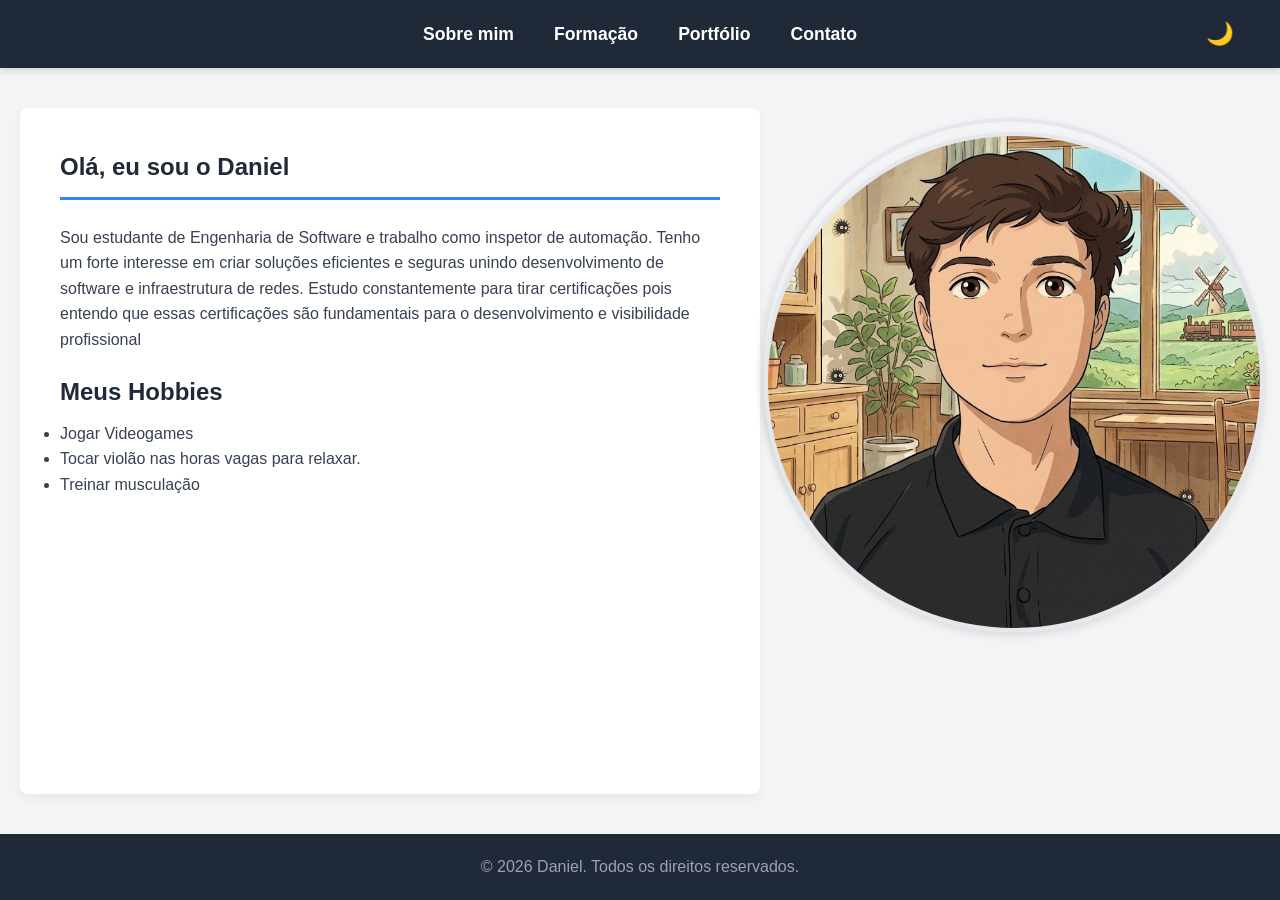
<file: index.html>
<!DOCTYPE html>
<html lang="pt-br">
<head>
    <meta charset="UTF-8">
    <meta name="viewport" content="width=device-width, initial-scale=1.0">
    <title>Sobre Mim | Daniel</title>
    <link rel="stylesheet" href="style.css">
</head>
<body>

    <header>
       <nav>
            <button class="menu-toggle" id="menuToggle" aria-label="Abrir menu">&#9776;</button>
            
            <ul id="menuPrincipal">
                <li><a href="index.html">Sobre mim</a></li>
                <li><a href="formacao.html">Formação</a></li>
                <li><a href="portfolio.html">Portfólio</a></li>
                <li><a href="contato.html">Contato</a></li>
            </ul>

            <button id="btnTema" class="btn-tema" title="Alternar tema claro/escuro">🌙</button>
        </nav>
    </header>

    <main>
        <section class="conteudo-principal"> <!--Referencia "class" para o CSS -->
            <h1>Olá, eu sou o Daniel</h1>
            <p>Sou estudante de Engenharia de Software e trabalho como inspetor de automação. Tenho um forte interesse em criar soluções eficientes e seguras unindo desenvolvimento de software e infraestrutura de redes. Estudo constantemente para tirar certificações pois entendo que essas certificações são fundamentais para o desenvolvimento e visibilidade profissional</p>
            
            <h2>Meus Hobbies</h2>
            <ul>
                <li>Jogar Videogames</li>
                <li>Tocar violão nas horas vagas para relaxar.</li>
                <li>Treinar musculação</li>
            </ul>
        </section>

        <section class="foto">
            <img src="img.jpeg" alt="Daniel, estudante da Uninter" class="foto">
        </section>
    </main>

    <footer>
        <p>&copy; 2026 Daniel. Todos os direitos reservados.</p>
    </footer>

</body>
</html>

<script src="script.js"></script>
</file>
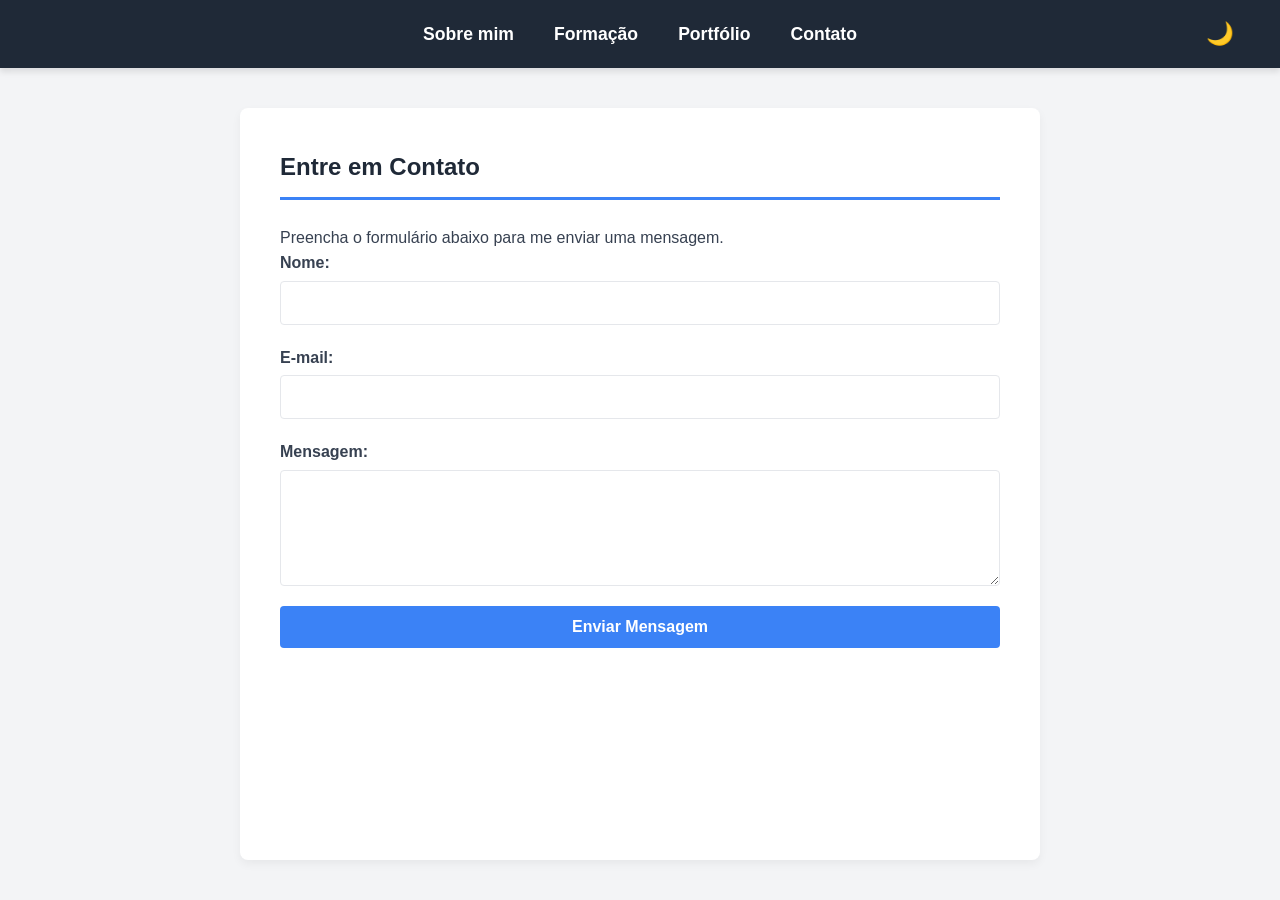
<file: contato.html>
<!DOCTYPE html>
<html lang="pt-br">
<head>
    <meta charset="UTF-8">
    <meta name="viewport" content="width=device-width, initial-scale=1.0">
    <title>Contato | Daniel</title>
    <link rel="stylesheet" href="style.css">
</head>
<body>

    <header>
        <nav>
            <button class="menu-toggle" id="menuToggle" aria-label="Abrir menu">&#9776;</button>
            
            <ul id="menuPrincipal">
                <li><a href="index.html">Sobre mim</a></li>
                <li><a href="formacao.html">Formação</a></li>
                <li><a href="portfolio.html">Portfólio</a></li>
                <li><a href="contato.html">Contato</a></li>
            </ul>

            <button id="btnTema" class="btn-tema" title="Alternar tema claro/escuro">🌙</button>
        </nav>
    </header>

    <main>              
        <section class="conteudo-principal">
            <h1>Entre em Contato</h1>
            <p>Preencha o formulário abaixo para me enviar uma mensagem.</p>
            
            <form id="formContato">
                <div class="campo">
                    <label for="nome">Nome:</label>
                    <input type="text" id="nome" name="nome" required>
                </div>

                <div class="campo">
                    <label for="email">E-mail:</label>
                    <input type="email" id="email" name="email" required>
                </div>

                <div class="campo">
                    <label for="mensagem">Mensagem:</label>
                    <textarea id="mensagem" name="mensagem" rows="5" required></textarea>
                </div>

                <button type="submit">Enviar Mensagem</button>
            </form>
            
            <div id="mensagemAlerta"></div>
        </section>
    </main>
    
    <script src="script.js"></script>
</file>
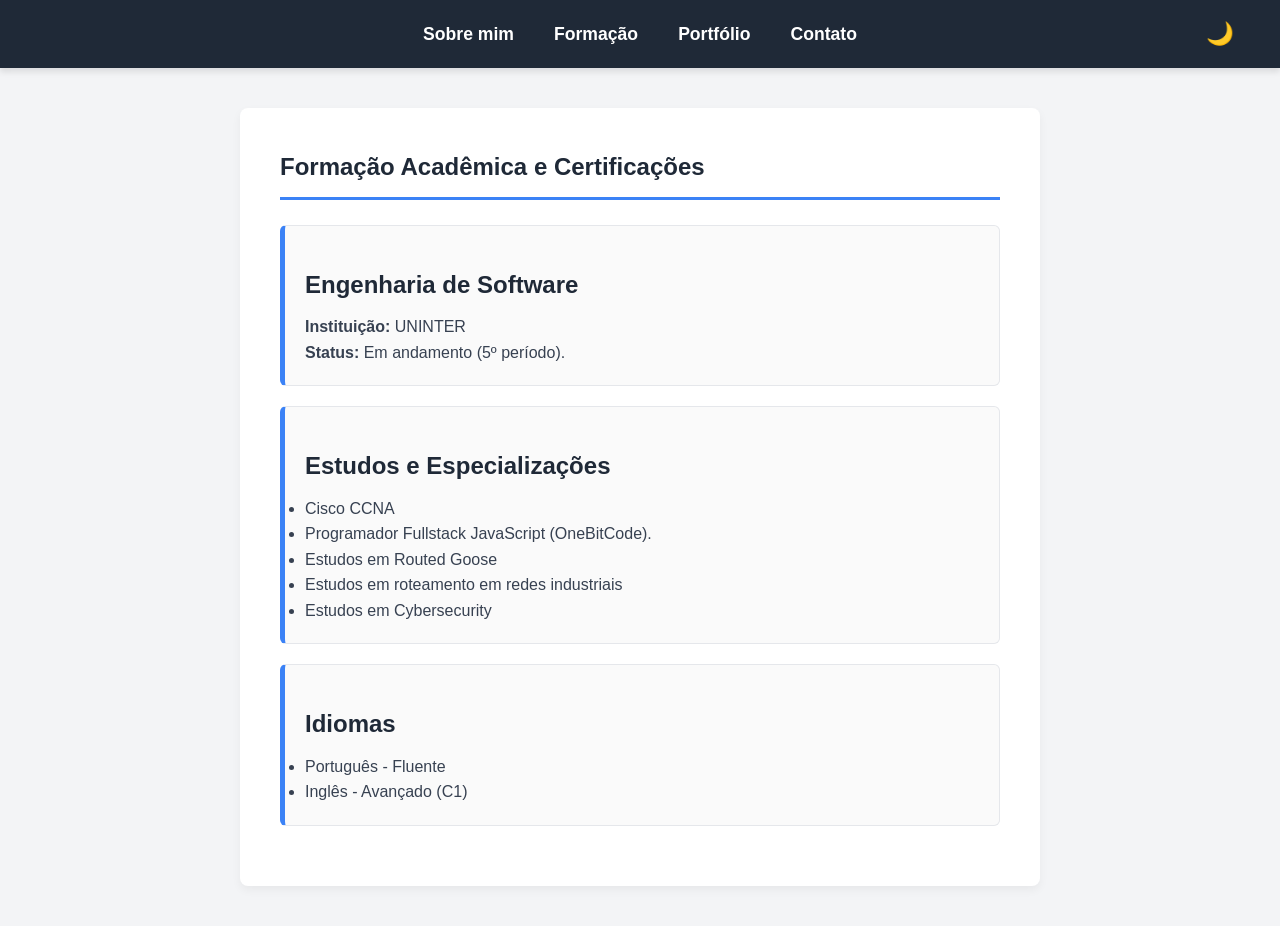
<file: formacao.html>
<!DOCTYPE html>
<html lang="pt-br">
<head>
    <meta charset="UTF-8">
    <meta name="viewport" content="width=device-width, initial-scale=1.0">
    <title>Formação | Daniel</title>
    <link rel="stylesheet" href="style.css">
</head>
<body>

   <header>
       <nav>
            <button class="menu-toggle" id="menuToggle" aria-label="Abrir menu">&#9776;</button>
            
            <ul id="menuPrincipal">
                <li><a href="index.html">Sobre mim</a></li>
                <li><a href="formacao.html">Formação</a></li>
                <li><a href="portfolio.html">Portfólio</a></li>
                <li><a href="contato.html">Contato</a></li>
            </ul>

            <button id="btnTema" class="btn-tema" title="Alternar tema claro/escuro">🌙</button>
        </nav>
    </header>
    
    <main>
        <section class="conteudo-principal">  <!--Referência "class" para o CSS -->
            <h1>Formação Acadêmica e Certificações</h1>
            
            <div class="curso">
                <h2>Engenharia de Software</h2>
                <p><strong>Instituição:</strong> UNINTER</p>
                <p><strong>Status:</strong> Em andamento (5º período).</p>
            </div>

            <div class="curso">
                <h2>Estudos e Especializações</h2>
                <ul>
                    <li>Cisco CCNA</li>
                    <li>Programador Fullstack JavaScript (OneBitCode).</li>
                    <li>Estudos em Routed Goose</li>
                    <li>Estudos em roteamento em redes industriais</li>
                    <li>Estudos em Cybersecurity</li>
                </ul>
            </div>

            <div class="curso">
                <h2>Idiomas</h2>
                <ul>
                    <li>Português - Fluente</li>
                    <li>Inglês - Avançado (C1)</li>
                </ul>
            </div>
        </section>
    </main>

    <script src="script.js"></script>
</file>
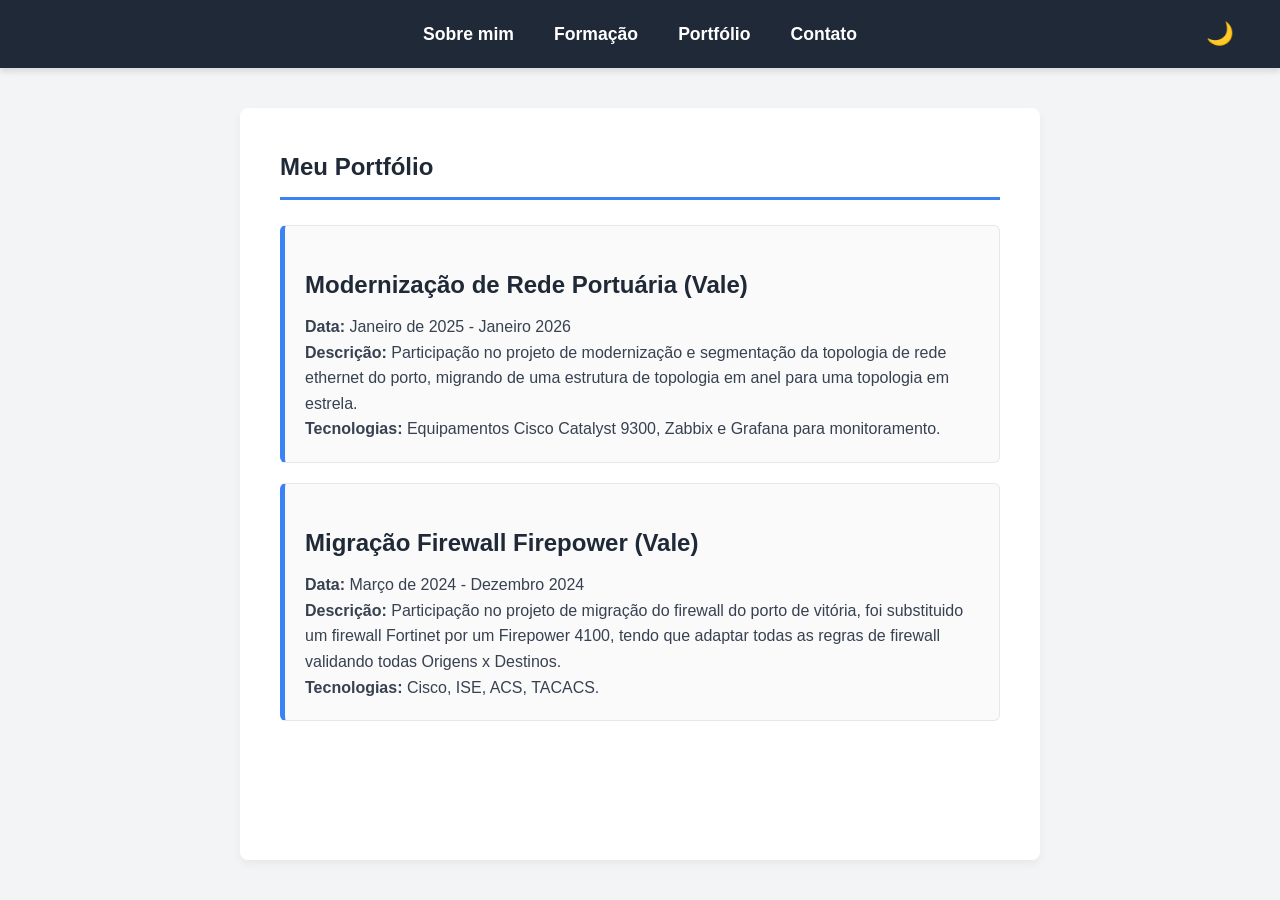
<file: portfolio.html>
<!DOCTYPE html>
<html lang="pt-br">
<head>
    <meta charset="UTF-8">
    <meta name="viewport" content="width=device-width, initial-scale=1.0">
    <title>Portfolio | Daniel</title>
    <link rel="stylesheet" href="style.css">
</head>
<body>

    <header>
        <nav>
            <button class="menu-toggle" id="menuToggle" aria-label="Abrir menu">&#9776;</button>
            
            <ul id="menuPrincipal">
                <li><a href="index.html">Sobre mim</a></li>
                <li><a href="formacao.html">Formação</a></li>
                <li><a href="portfolio.html">Portfólio</a></li>
                <li><a href="contato.html">Contato</a></li>
            </ul>

           <button id="btnTema" class="btn-tema" title="Alternar tema claro/escuro">🌙</button>
        </nav>
    </header>

    <main>
        <section class="conteudo-principal"> <!--Referência "class" para o CSS -->
            <h1>Meu Portfólio</h1>
            
            <div class="projeto">
                <h2>Modernização de Rede Portuária (Vale)</h2>
                <p><strong>Data:</strong> Janeiro de 2025 - Janeiro 2026</p>
                <p><strong>Descrição:</strong> Participação no projeto de modernização e segmentação da topologia de rede ethernet do porto, migrando de uma estrutura de topologia em anel para uma topologia em estrela.
                </p>
                <p><strong>Tecnologias:</strong> Equipamentos Cisco Catalyst 9300, Zabbix e Grafana para monitoramento.</p>
            </div>

            <div class="projeto">
                <h2>Migração Firewall Firepower (Vale)</h2>
                <p><strong>Data:</strong> Março de 2024 - Dezembro 2024</p>
                <p><strong>Descrição:</strong> Participação no projeto de migração do firewall do porto de vitória, foi substituido um firewall Fortinet por um Firepower 4100, tendo que adaptar todas as regras de firewall validando todas Origens x Destinos. 
                </p>
                <p><strong>Tecnologias:</strong> Cisco, ISE, ACS, TACACS. </p>
            </div>
            
            </section>
    </main>

    <script src="script.js"></script>
</file>
<file: style.css>
/* =========================================
   1. RESET GLOBAL E VARIÁVEIS
   ========================================= */
* {
    margin: 0;
    padding: 0;
    box-sizing: border-box;
    font-family: 'Segoe UI', Tahoma, Geneva, Verdana, sans-serif;
}

/* Cores padronizadas do projeto */
:root {
    --cor-primaria: #1f2937; 
    --cor-secundaria: #3b82f6; 
    --cor-fundo: #f3f4f6;
    --cor-texto: #374151; 
    --cor-borda: #e5e7eb;
}

/* =========================================
    FOTO DE PERFIL 
   ========================================= */
.foto {
    width: 500px;           
    height: 500px;          
    border-radius: 50%;     
    object-fit: cover;      
    display: block;         
    margin: 10px auto 30px auto;
    border: 4px solid var(--cor-borda); 
    box-shadow: 0 4px 8px rgba(0,0,0,0.1); 
    transition: transform 0.3s ease; 
}

/* Efeito opcional: a foto cresce levemente ao passar o mouse */
.foto:hover {
    transform: scale(1.05);
}

body {
    background-color: var(--cor-fundo);
    color: var(--cor-texto);
    line-height: 1.6;
    display: flex;
    flex-direction: column;
    min-height: 100vh;
}

/* =========================================
   2. CABEÇALHO E MENU HORIZONTAL (FLEXBOX)
   ========================================= */
header {
    background-color: var(--cor-primaria);
    padding: 20px 5%; 
    box-shadow: 0 4px 6px rgba(0,0,0,0.1);
    position: relative; 
    z-index: 100;
}

nav {
    display: flex;
    align-items: center;
    justify-content: space-between; /* Separa o menu do botão */
    max-width: 1200px;
    margin: 0 auto;
}

nav ul {
    display: flex; 
    justify-content: center; 
    list-style: none; 
    gap: 40px; 
    flex: 1;
}

nav a {
    color: #ffffff;
    text-decoration: none;
    font-size: 1.1rem;
    font-weight: 600;
    transition: color 0.3s ease; 
}

nav a:hover {
    color: var(--cor-secundaria);
}

/* =========================================
   3. ESTRUTURA PRINCIPAL (MAIN E SECTION)
   ========================================= */
main {
    flex: 1; /* Preenche o espaço vazio da tela */
    display: flex;
    justify-content: center;
    padding: 40px 20px;
}

.conteudo-principal {
    background-color: #ffffff;
    width: 100%;
    max-width: 800px; 
    padding: 40px;
    border-radius: 8px; 
    box-shadow: 0 4px 10px rgba(0,0,0,0.05); 
}

h1 {
    color: var(--cor-primaria);
    border-bottom: 3px solid var(--cor-secundaria);
    padding-bottom: 10px;
    margin-bottom: 25px;
}

h2 {
    color: var(--cor-primaria);
    margin: 20px 0 10px 0;
}

/* Estilo para os cards de Formação e Portfólio */
.curso, .projeto {
    border: 1px solid var(--cor-borda);
    padding: 20px;
    margin-bottom: 20px;
    border-radius: 6px;
    border-left: 5px solid var(--cor-secundaria); 
    background-color: #fafafa;
}

/* =========================================
   4. FORMULÁRIO DE CONTATO
   ========================================= */
.campo {
    display: flex;
    flex-direction: column;
    margin-bottom: 20px;
}

label {
    font-weight: 600;
    margin-bottom: 5px;
}

input, textarea {
    padding: 12px;
    border: 1px solid var(--cor-borda);
    border-radius: 4px;
    font-size: 1rem;
    outline: none;
    transition: border-color 0.3s;
}

input:focus, textarea:focus {
    border-color: var(--cor-secundaria); /* Destaca o campo ao digitar */
}

button {
    background-color: var(--cor-secundaria);
    color: white;
    border: none;
    padding: 12px 24px;
    font-size: 1rem;
    font-weight: bold;
    border-radius: 4px;
    cursor: pointer;
    transition: background-color 0.3s;
    width: 100%;
}

button:hover {
    background-color: #2563eb; 
}

/* Div da mensagem de sucesso do JS */
#mensagemAlerta {
    margin-top: 20px;
    padding: 15px;
    border-radius: 4px;
    text-align: center;
    font-weight: bold;
    display: none; /* Fica escondida até o JS ativar */
}

/* =========================================
   5. RODAPÉ
   ========================================= */
footer {
    background-color: var(--cor-primaria);
    color: #9ca3af;
    text-align: center;
    padding: 20px;
    margin-top: auto;
}

/* =========================================
   6. MENU HAMBÚRGUER (Regra Geral para PC)
   ========================================= */

/* 1. FORA DO @MEDIA: Esconde o botão em telas grandes (PCs) */
.menu-toggle {
    display: none;  
    background: none;
    border: none;
    color: white;
    font-size: 2rem;
    cursor: pointer;
    position: absolute; 
    right: 20px;
    top: 15px;
    z-index: 999;
}

/* =========================================
   RESPONSIVIDADE (Telas de Celular)
   ========================================= */
@media (max-width: 768px) {
    
    /* 2. DENTRO DO @MEDIA: Mostra o botão apenas no celular */
    .menu-toggle {
        display: block; 
        position: absolute;
        right: 20px;
        top: 20px;
    }

    .btn-tema {
        position: absolute;
        right: 70px;
        top: 22px; 
        font-size: 1.3rem;
    }

    nav ul {
        display: none; 
        flex-direction: column;
        position: absolute;
        top: 65px; 
        left: 0;
        width: 100%;
        background-color: var(--cor-primaria);
        padding: 20px 0 25px 0; 
        gap: 20px; 
        box-shadow: 0 8px 15px rgba(0,0,0,0.3); 
        z-index: 998; 
    }

    nav ul.ativo {
        display: flex;
    }

    main {
        padding: 20px 15px;
    }

    .conteudo-principal {
        padding: 25px 20px; 
    }

    h1 { 
        font-size: 1.5rem; 
        margin-bottom: 20px;
    }
    h2 { 
        font-size: 1.3rem; 
    }
   
    .foto {
        width: 100px;
        height: 100px;
        margin-bottom: 20px;
    }
} /* <--- ESTA CHAVE ESTAVA FALTANDO! ELA ENCERRA AS REGRAS DE CELULAR AQUI */


/* =========================================
   7. TEMA ESCURO (DARK MODE)
   ========================================= */

/* Estilo do botão de tema */
.btn-tema {
    background: transparent;
    width: 60px;
    border: none;           
    color: #ffffff;
    padding: 5px;
    cursor: pointer;
    font-size: 1.4rem;      
    position: absolute;     
    right: 30px;            
    top: 15px;              
    transition: transform 0.3s ease, opacity 0.3s ease;
    z-index: 999;
}

.btn-tema:hover {
    transform: scale(1.15); 
    opacity: 0.8;
}

body.dark-mode {
    --cor-fundo: #111827;       
    --cor-texto: #e5e7eb;       
    --cor-primaria: #030712;    
    --cor-secundaria: #3b82f6;  
    --cor-borda: #374151;       
}

/* Ajustes específicos para fundos brancos dentro do modo escuro */
body.dark-mode .conteudo-principal,
body.dark-mode .curso,
body.dark-mode .projeto {
    background-color: #1f2937; 
    box-shadow: 0 4px 10px rgba(0,0,0,0.5); 
}

/* Ajuste das caixas de texto do formulário no modo escuro */
body.dark-mode input,
body.dark-mode textarea {
    background-color: #374151;
    color: #ffffff;
}
</file>
